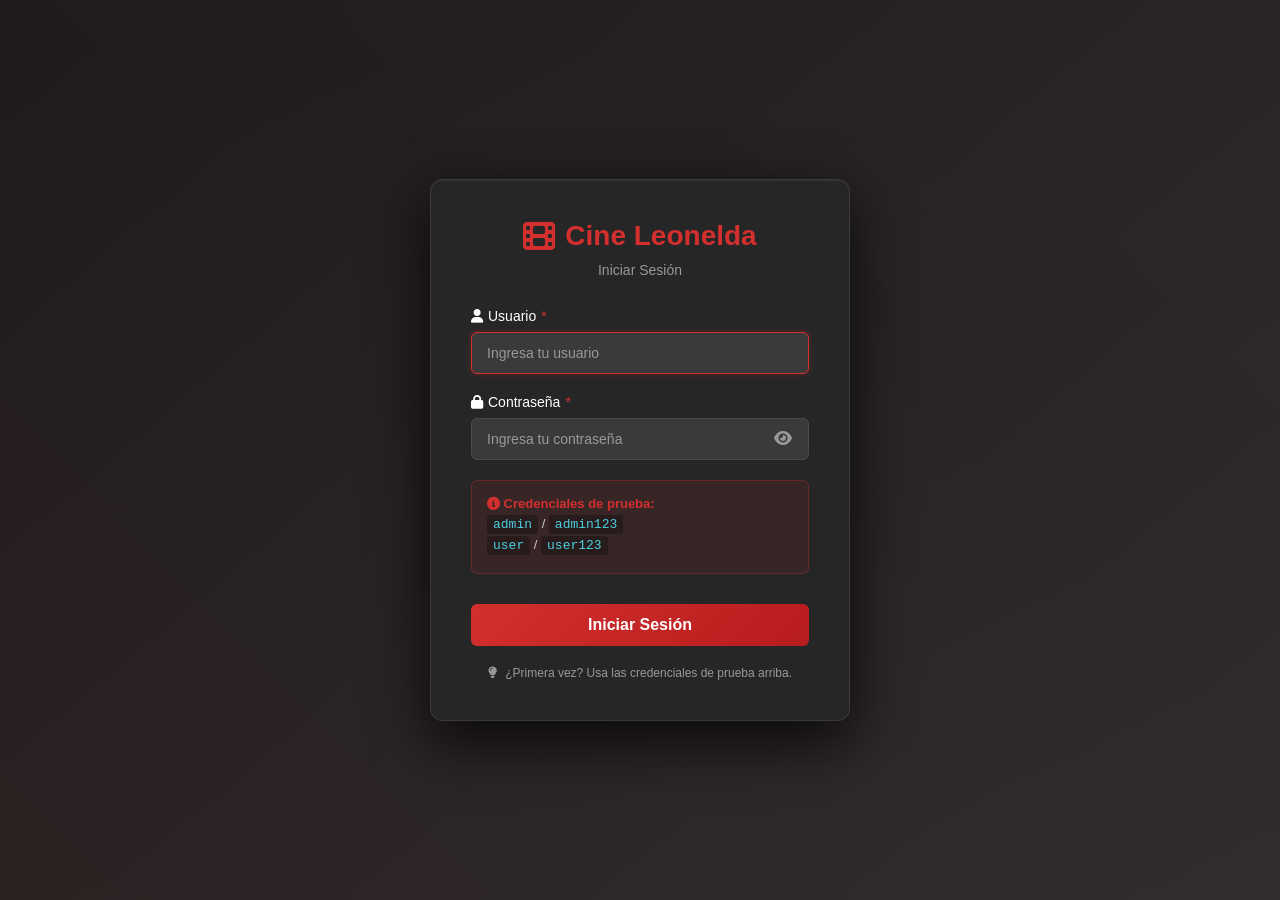
<file: index.html>
<!DOCTYPE html>
<html lang="es">

<head>
    <meta charset="UTF-8">
    <meta name="viewport" content="width=device-width, initial-scale=1.0">
    <title>Cine Leonelda</title>
    <link rel="stylesheet" href="./css/styles.css">
</head>

<body>
    <div id="header"></div>
    <div id="overlay" class="overlay"></div>
    <div class="main-content">
        <div id="sidebar"></div>
        <div class="content">
            <h1>Películas Disponibles</h1>
            <div id="loading" class="loading">
                <div class="spinner"></div>
                <p>Cargando películas...</p>
            </div>
            <div id="productsContainer"></div>
            <template id="productTemplate">
                <div class="product">
                    <img src="" alt="Poster de la película" class="product-image">
                    <h3 class="product-title"></h3>
                    <p class="product-description"></p>
                    <p class="product-price"></p>
                </div>
            </template>
        </div>
    </div>
    <div id="footer"></div>
    <script src="js/auth.js"></script>
    <script src="js/route-guard.js"></script>
    <script src="js/form-validator.js"></script>
    <script src="components/layout.js"></script>
    <script src="components/products/products.js"></script>
</body>

</html>
</file>
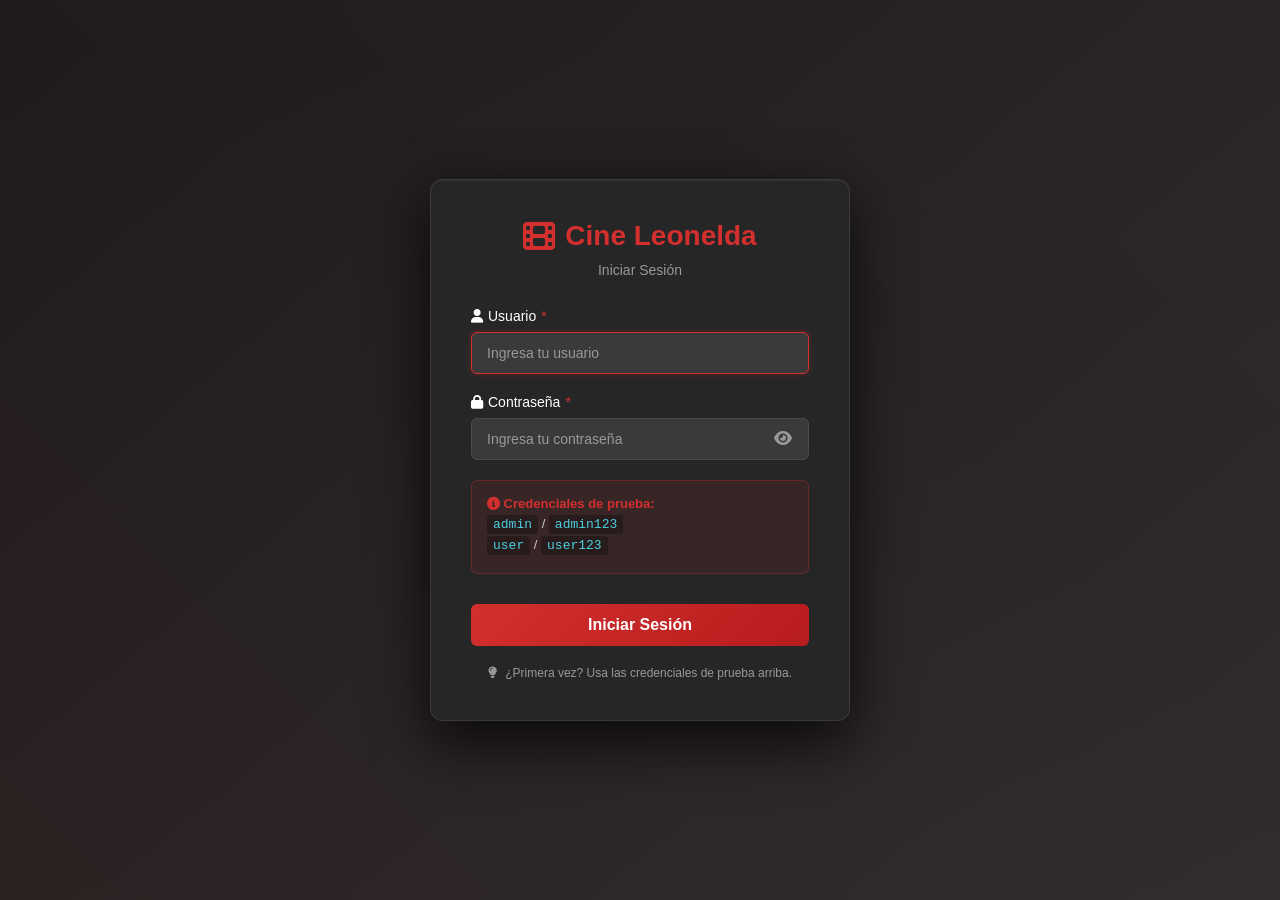
<file: contacto/index.html>
<!DOCTYPE html>
<html lang="es">

<head>
    <meta charset="UTF-8">
    <meta name="viewport" content="width=device-width, initial-scale=1.0">
    <title>Contacto - Cine Leonelda</title>
    <link rel="stylesheet" href="../css/styles.css">
</head>

<body>
    <div id="header"></div>
    <div class="main-content">
        <div id="sidebar"></div>
        <div class="content">
            <h1>Contacto - Cine Leonelda</h1>
            <div class="contact-info">
                <h2>Información del Cine</h2>
                <p><strong>Nombre:</strong> Cine Leonelda</p>
                <p><strong>Ubicación:</strong> Ocaña, Norte de Santander, Colombia</p>
                <p><strong>Dirección:</strong> <a
                        href="https://www.google.com/maps/search/?api=1&query=Calle+5+%2312-34,+Centro+Histórico,+Ocaña,+Norte+de+Santander,+Colombia"
                        target="_blank">Calle 5 #12-34, Centro Histórico, Ocaña</a></p>
                <p><strong>Teléfono:</strong> <a href="tel:+573123456789">+57 312 345 6789</a></p>
                <p><strong>Email:</strong> <a href="mailto:info@cineleonelda.com">info@cineleonelda.com</a></p>
                <p><strong>Horarios:</strong> Lunes a Domingo, 2:00 PM - 11:00 PM</p>
                <p><strong>Descripción:</strong> Cine Leonelda es un icónico teatro de cine ubicado en el corazón de
                    Ocaña, Norte de Santander. Fundado en la década de 1980, ofrece una experiencia cinematográfica
                    única con proyecciones de películas clásicas y modernas en una sala restaurada con estilo retro. Es
                    un punto de encuentro cultural para la comunidad local, con capacidad para 200 espectadores y
                    servicios de snacks y bebidas.</p>
                <p><strong>Historia:</strong> El Cine Leonelda fue inaugurado en 1985 por la familia León, en honor a
                    Leonelda, una figura emblemática de la región. Ha sido renovado varias veces para mantener su
                    encanto original mientras incorpora tecnología moderna de proyección.</p>
            </div>
        </div>
    </div>
    <div id="footer"></div>
    <script src="../js/auth.js"></script>
    <script src="../js/route-guard.js"></script>
    <script src="../components/layout.js"></script>
</body>

</html>
</file>
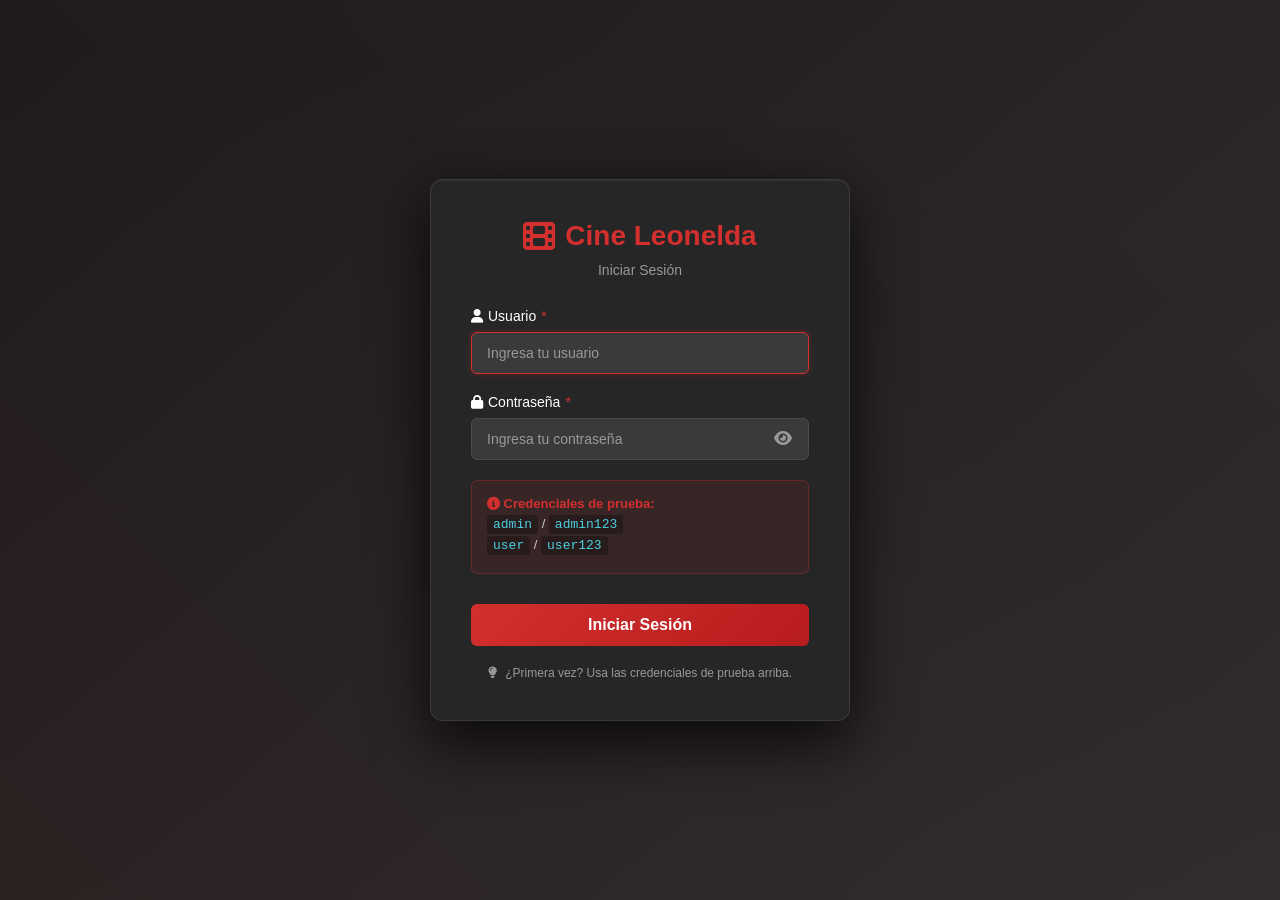
<file: login/index.html>
<!DOCTYPE html>
<html lang="es">

<head>
    <meta charset="UTF-8">
    <meta name="viewport" content="width=device-width, initial-scale=1.0">
    <title>Iniciar Sesión - Cine Leonelda</title>
    <link rel="stylesheet" href="../css/styles.css">
    <link rel="stylesheet" href="https://cdnjs.cloudflare.com/ajax/libs/font-awesome/6.4.0/css/all.min.css">
</head>

<body class="login-page">
    <div class="main-content login-container">
        <div class="login-form-wrapper">
            <div class="login-card">
           
                <div class="login-header">
                    <h2><i class="fas fa-film"></i> Cine Leonelda</h2>
                    <p>Iniciar Sesión</p>
                </div>

    
                <div id="sessionExpiredMessage" class="status-message" style="display: none;">
                    <i class="fas fa-exclamation-circle"></i> Tu sesión expiró. Por favor, inicia sesión nuevamente.
                </div>
                <div id="errorMessage" class="error-message" style="display: none;"></div>
                <div id="successMessage" class="success-message" style="display: none;"></div>

                <form id="loginForm" class="login-form">
                 
                    <div class="form-group">
                        <label for="username">
                            <span class="label-text"><i class="fas fa-user"></i> Usuario</span>
                            <span class="required">*</span>
                        </label>
                        <div class="input-wrapper">
                            <input 
                                type="text" 
                                id="username" 
                                name="username" 
                                placeholder="Ingresa tu usuario"
                                required
                                data-rules="username,minlength:3"
                                autocomplete="username"
                            >
                        </div>
                        <span class="field-error-message"></span>
                    </div>

                   
                    <div class="form-group">
                        <label for="password">
                            <span class="label-text"><i class="fas fa-lock"></i> Contraseña</span>
                            <span class="required">*</span>
                        </label>
                        <div class="input-wrapper">
                            <input 
                                type="password" 
                                id="password" 
                                name="password" 
                                placeholder="Ingresa tu contraseña"
                                required
                                data-rules="minlength:6"
                                autocomplete="current-password"
                            >
                            <button type="button" class="toggle-password" aria-label="Mostrar/ocultar contraseña">
                                <i class="fas fa-eye"></i>
                            </button>
                        </div>
                        <span class="field-error-message"></span>
                    </div>

                    <div class="demo-info">
                        <p><strong><i class="fas fa-info-circle"></i> Credenciales de prueba:</strong></p>
                        <p><code>admin</code> / <code>admin123</code></p>
                        <p><code>user</code> / <code>user123</code></p>
                    </div>

                    
                    <button type="submit" class="login-button" id="submitBtn">
                        <span class="button-loader" style="display: none;">
                            <i class="fas fa-spinner fa-spin"></i>
                        </span>
                        <span class="button-text">Iniciar Sesión</span>
                    </button>
                </form>

                <div class="login-footer">
                    <p class="login-hint">
                        <i class="fas fa-lightbulb"></i> ¿Primera vez? Usa las credenciales de prueba arriba.
                    </p>
                </div>
            </div>
        </div>
    </div>

    <script src="../js/auth.js"></script>
    <script src="../js/form-validator.js"></script>
    <script src="../components/login-form/login.js"></script>
</body>

</html>
</file>
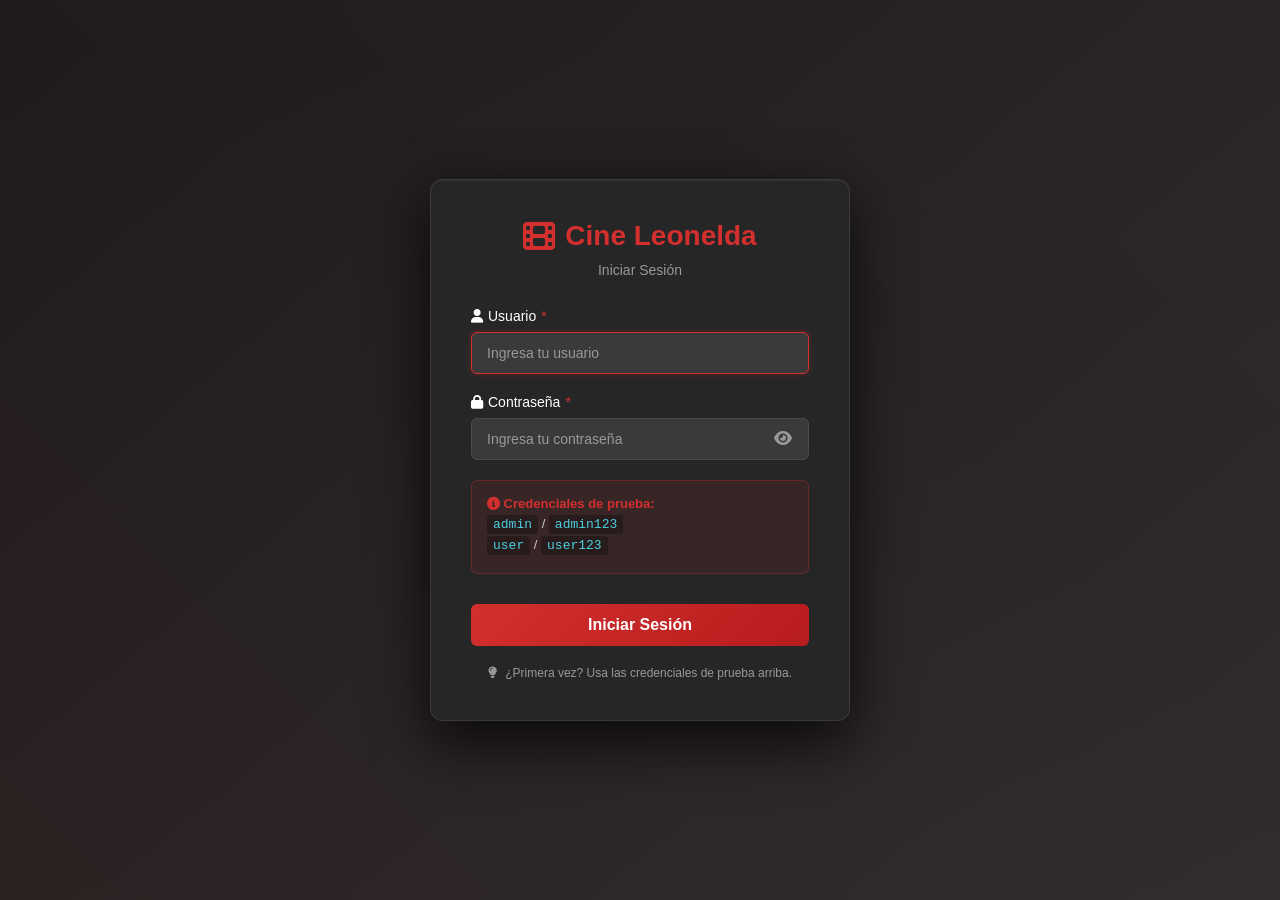
<file: menu/index.html>
<!DOCTYPE html>
<html lang="es">

<head>
    <meta charset="UTF-8">
    <meta name="viewport" content="width=device-width, initial-scale=1.0">
    <title>Menú - Cine Leonelda</title>
    <link rel="stylesheet" href="../css/styles.css">
</head>

<body>
    <div id="header"></div>
    <div id="overlay" class="overlay"></div>
    <div class="main-content">
        <div id="sidebar"></div>
        <div class="content">
            <h1>Menú de Snacks</h1>
            <div id="loading" class="loading">
                <div class="spinner"></div>
                <p>Cargando menú...</p>
            </div>
            <div id="menuContainer"></div>

            <template id="menuItemTemplate">
                <div class="menu-item">
                    <img src="" alt="" class="product-image">
                    <h3 class="product-title"></h3>
                    <p class="product-description"></p>
                    <p class="product-price"></p>
                </div>
            </template>
        </div>
    </div>
    <div id="footer"></div>
    <script src="../js/auth.js"></script>
    <script src="../js/route-guard.js"></script>
    <script src="../components/layout.js"></script>
    <script src="../components/menu/menu.js"></script>
</body>

</html>
</file>
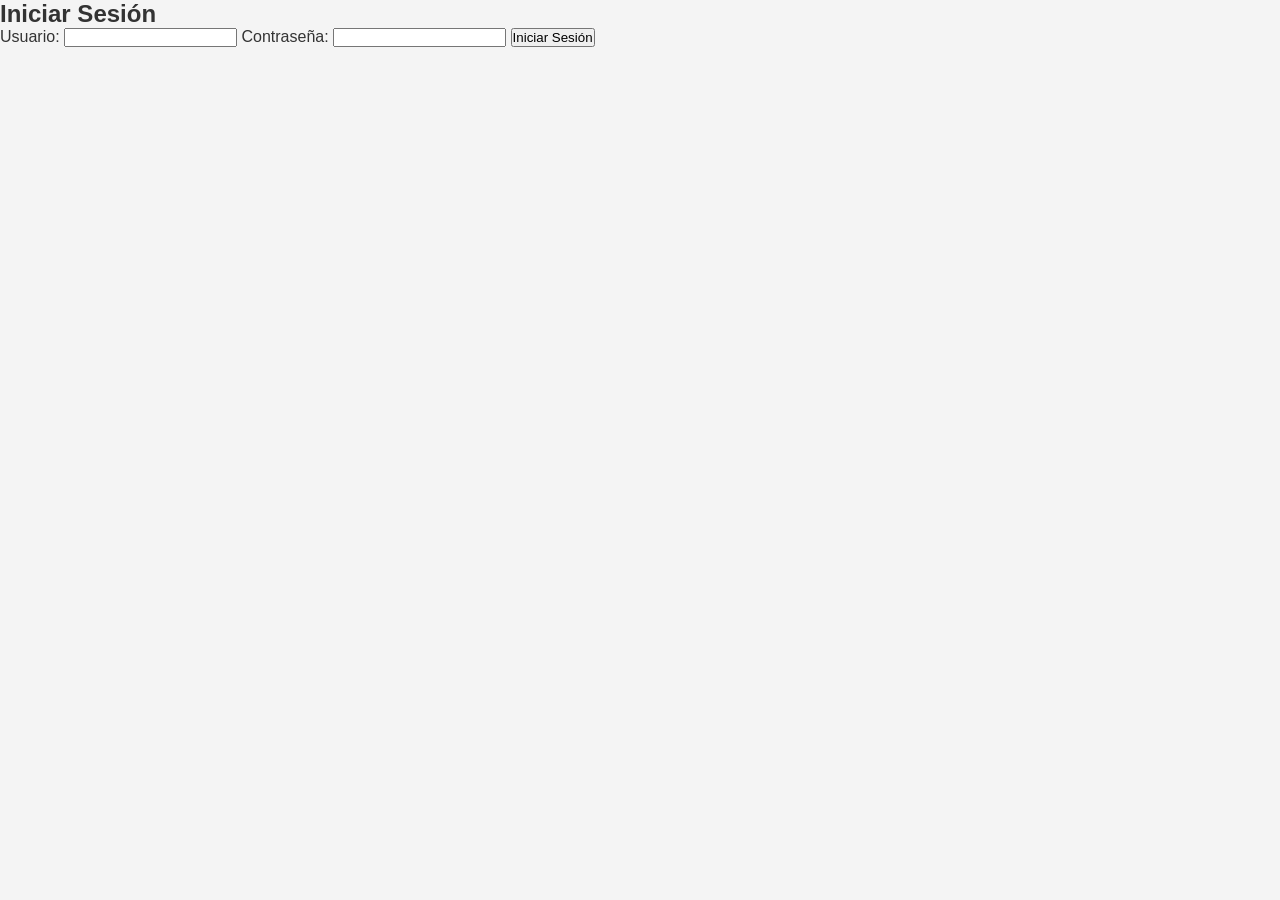
<file: login.html>
<!DOCTYPE html>
<html lang="es">

<head>
    <meta charset="UTF-8">
    <meta name="viewport" content="width=device-width, initial-scale=1.0">
    <title>Inicio de Sesión - Cine Leonelda</title>
    <link rel="stylesheet" href="css/styles.css">
</head>

<body>
    <div class="login-container">
        <h2>Iniciar Sesión</h2>
        <form id="loginForm">
            <label for="username">Usuario:</label>
            <input type="text" id="username" name="username" required>
            <label for="password">Contraseña:</label>
            <input type="password" id="password" name="password" required>
            <button type="submit">Iniciar Sesión</button>
        </form>
        <div id="errorMessage" class="error"></div>
    </div>
    <script src="js/login.js"></script>
</body>

</html>
</file>
<file: css/styles.css>
@import url("./index.css");
</file>
